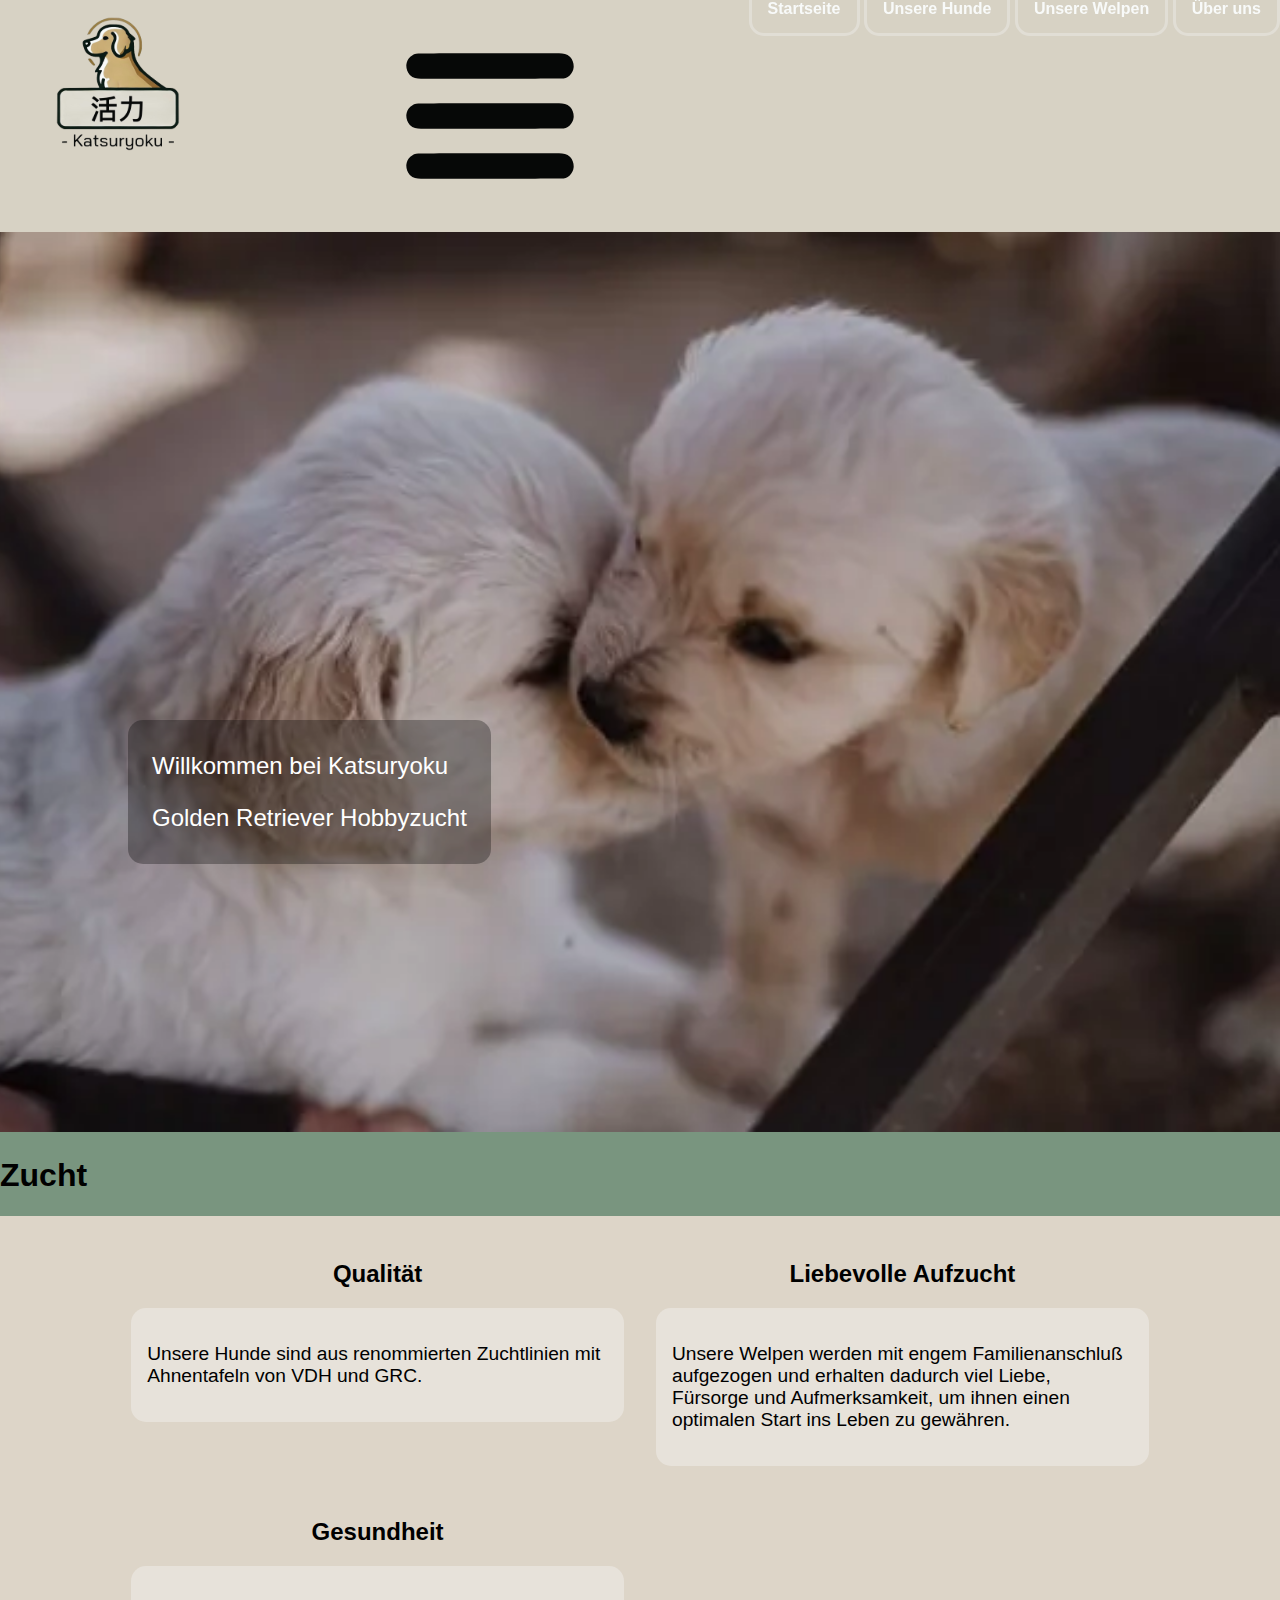
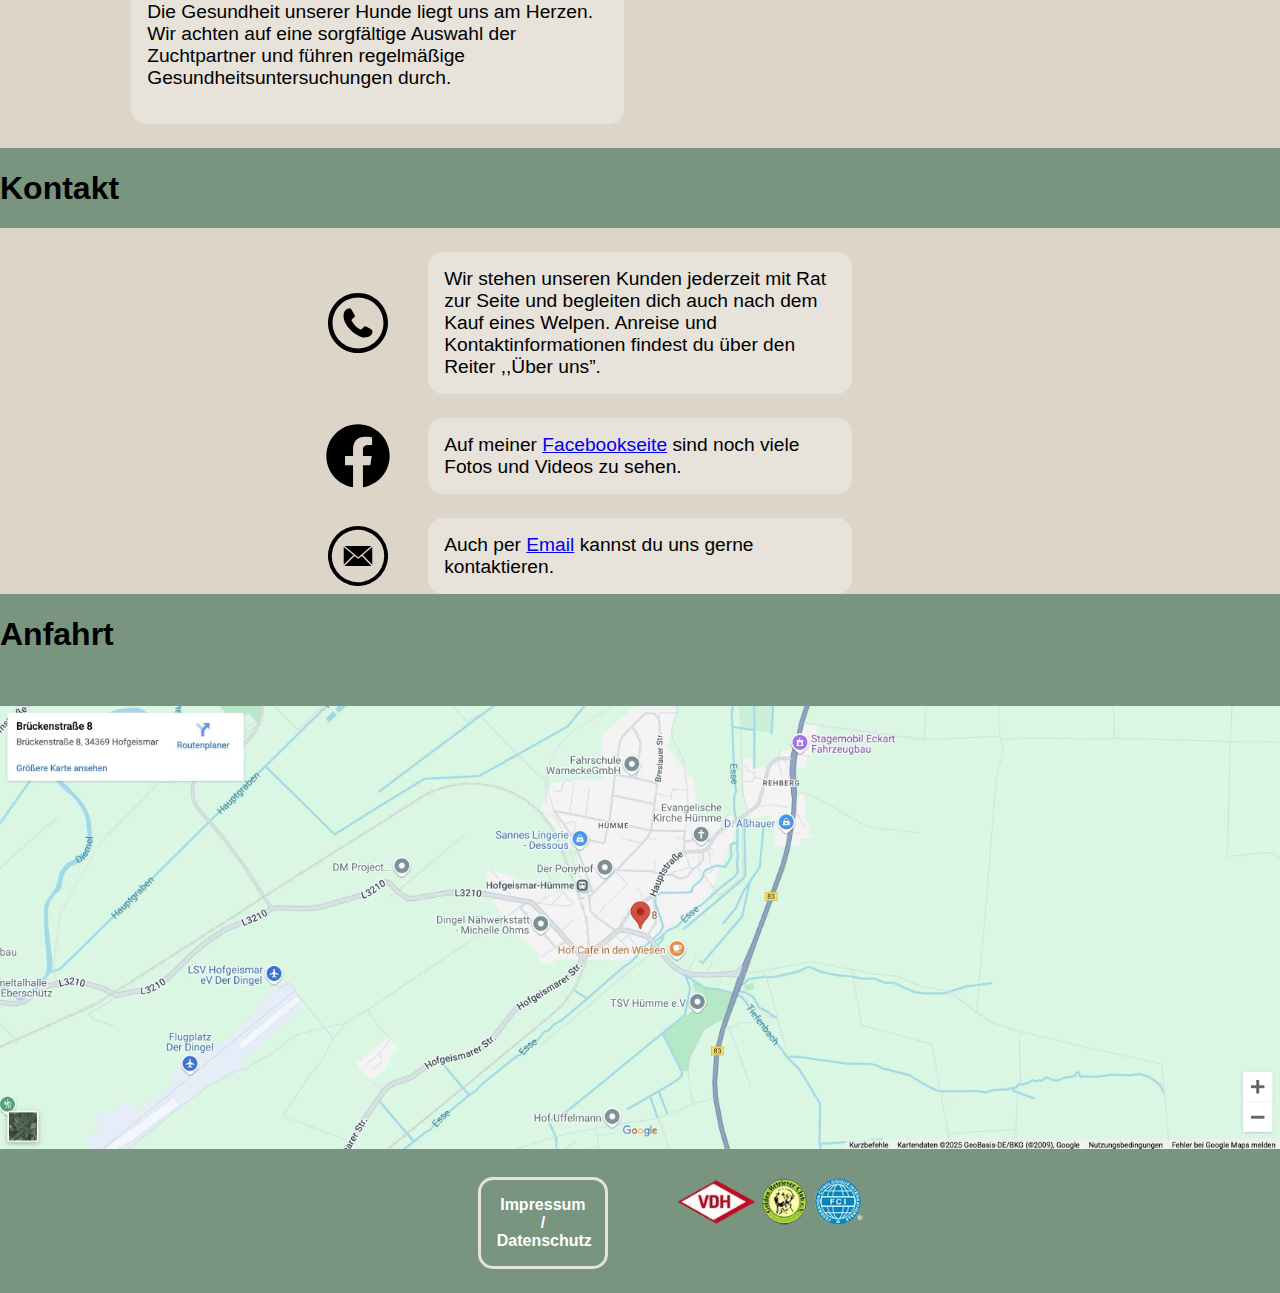
<file: index.html>
<!DOCTYPE html>
<html lang="en">
<head>
  <meta charset="UTF-8">
  <meta name="viewport" content="width=device-width, initial-scale=1.0">
  <meta name="description" content="Golden Retriever Breed named Katsuryoku in germany Hesse">
  <link rel="preload" as="image" href="/assets/icons/logo.svg" type="image/svg+xml">
  <link rel="preload" as="image" href="/assets/welps/b_wurf_1.webp" type="image/webp">
  <link rel="stylesheet" href="styles.css">
  <link rel="icon" href="assets/icons/favicon.ico" type="image/png">
  <script src="index.js" defer></script>
  <title>Katsuryoku</title>
</head>

<body>
  <div id="header">
    <a href="/"><img src="/assets/icons/logo.svg" alt="Logo"></a>

    <img src="/assets/icons/burger-bar.svg" id="menu" alt="Menu Icon">

    <div id="nav">
      <a class="ghost-button --selected" href="/">Startseite</a> 
      <a class="ghost-button" href="/dogs.html">Unsere Hunde</a>  
      <a class="ghost-button" href="/welps.html">Unsere Welpen</a>  
      <a class="ghost-button" href="/info.html">Über uns</a>  
    </div>
  </div>

  <img class="hero" src="/assets/welps/b_wurf_1.webp" width="100vw" alt="Golden Retriever Welps">
  <div id="welcome">
    <p>Willkommen bei Katsuryoku</p>
    <p>Golden Retriever Hobbyzucht</p>
  </div>

  <h1>Zucht</h1>
  <section class="container">
    <div class="argument badge">
      <h2>Qualität</h2>
      <div class="text-box badge">
        <p>Unsere Hunde sind aus renommierten Zuchtlinien mit Ahnentafeln von VDH und GRC.</p>
      </div>
    </div>

    <div class="argument">
      <h2>Liebevolle Aufzucht</h2>
      <div class="text-box love">
        <p>Unsere Welpen werden mit engem Familienanschluß aufgezogen und erhalten dadurch viel Liebe, Fürsorge und Aufmerksamkeit, um ihnen einen optimalen Start ins Leben zu gewähren.</p>
      </div>
    </div>

    <div class="argument">
      <h2>Gesundheit</h2>
      <div class="text-box health">
        <p>Die Gesundheit unserer Hunde liegt uns am Herzen. Wir achten auf eine sorgfältige Auswahl der Zuchtpartner und führen regelmäßige Gesundheitsuntersuchungen durch.</p>
      </div>
    </div>

  </section>

  <h1>Kontakt<span id="jump"></span></h1>
  <section id="contact">
    <div>
      <a href="tel:+491636648704">
        <img src="/assets/icons/phone_circle.svg" height="60" alt="Phone Icon">
      </a>
      <p class="text-box">Wir stehen unseren Kunden jederzeit mit Rat zur Seite und begleiten dich auch nach dem Kauf eines Welpen. Anreise und Kontaktinformationen findest du über den Reiter ,,Über uns”.</p>
    </div>

    <div>
      <a href="https://www.facebook.com/mechthild.hopp">
        <img src="/assets/icons/fb.svg" href="https://www.facebook.com/mechthild.hopp" height="76" alt="Facebook Icon">
      </a>
      <p class="text-box">Auf meiner <a href="https://www.facebook.com/mechthild.hopp">Facebookseite</a> sind noch viele Fotos und Videos zu sehen.</p>
    </div>

    <div>
      <a href="mailto:josy-2016@web.de">
        <img src="/assets/icons/email.svg" href="mailto:josy-2016@web.de" height="60" alt="Email Icon">
      </a>
      <p class="text-box">Auch per <a href="mailto:josy-2016@web.de">Email</a> kannst du uns gerne kontaktieren.</p>
    </div>
  </section>

  <h1>Anfahrt</h1>
  <div>
    <!-- preview for iFrame / google.maps API Key required -->
    <a href="https://www.google.de/maps/place/Br%C3%BCckenstra%C3%9Fe+8,+34369+Hofgeismar/@51.5416647,9.4032434,665m/data=!3m2!1e3!4b1!4m6!3m5!1s0x47bb18df70e3c4b3:0xe551e91f6979d74f!8m2!3d51.5416647!4d9.4058183!16s%2Fg%2F11c244zfpy?entry=ttu&g_ep=EgoyMDI1MDExNS4wIKXMDSoASAFQAw%3D%3D" target="_blank">
      <img id="map" src="/assets/map.webp" width="100vw" alt="Google Map" loading="lazy">
    </a>
  </div>

  <footer>
    <div>
      <span></span>
      <a class="ghost-button" onclick="openModal(event)" for="modal">Impressum / Datenschutz</a>
      <img src="/assets/icons/verein.webp" height="50" alt="Club Logo">
    </div>
  </footer>

  
  <dialog id="modal">
    <h2>Impressum!</h2>
    <p>
      Mechthild Hopp
      <br>
      Brückenstrasse 8
      <br>
      34369 Hofgeismar
      <br><br>
       
      
      <h3>Kontaktinformationen</h3>
      <br>
      Email: josy-2016@web.de
      <br>
      Telefon: 0163 6648704
      <br><br>
       
      
      <h3>Haftung für Inhalte</h3>
      <br>
      Die Inhalte unserer Seiten wurden mit größter Sorgfalt erstellt. Für die Richtigkeit, Vollständigkeit und Aktualität der Inhalte können wir jedoch keine Gewähr übernehmen. Als Diensteanbieter sind wir gemäß § 7 Abs.1 TMG für eigene Inhalte auf diesen Seiten nach den allgemeinen Gesetzen verantwortlich. Nach §§ 8 bis 10 TMG sind wir als Diensteanbieter jedoch nicht verpflichtet, übermittelte oder gespeicherte fremde Informationen zu überwachen oder nach Umständen zu forschen, die auf eine rechtswidrige Tätigkeit hinweisen. Verpflichtungen zur Entfernung oder Sperrung der Nutzung von Informationen nach den allgemeinen Gesetzen bleiben hiervon unberührt. Eine diesbezügliche Haftung ist jedoch erst ab dem Zeitpunkt der Kenntnis einer konkreten Rechtsverletzung möglich. Bei Bekanntwerden von entsprechenden Rechtsverletzungen werden wir diese Inhalte umgehend entfernen.
      <br><br>
       
      
      <h3>Haftung für Links</h3>
      <br>
      Unser Angebot enthält Links zu externen Webseiten Dritter, auf deren Inhalte wir keinen Einfluss haben. Deshalb können wir für diese fremden Inhalte auch keine Gewähr übernehmen. Für die Inhalte der verlinkten Seiten ist stets der jeweilige Anbieter oder Betreiber der Seiten verantwortlich. Die verlinkten Seiten wurden zum Zeitpunkt der Verlinkung auf mögliche Rechtsverstöße überprüft. Rechtswidrige Inhalte waren zum Zeitpunkt der Verlinkung nicht erkennbar. Eine permanente inhaltliche Kontrolle der verlinkten Seiten ist jedoch ohne konkrete Anhaltspunkte einer Rechtsverletzung nicht zumutbar. Bei Bekanntwerden von Rechtsverletzungen werden wir derartige Links umgehend entfernen.</p>
    <form method="dialog">
      <button class="ghost-button --selected">Schließen</button>
    </form>
  </dialog>

</body>
</html>
</file>
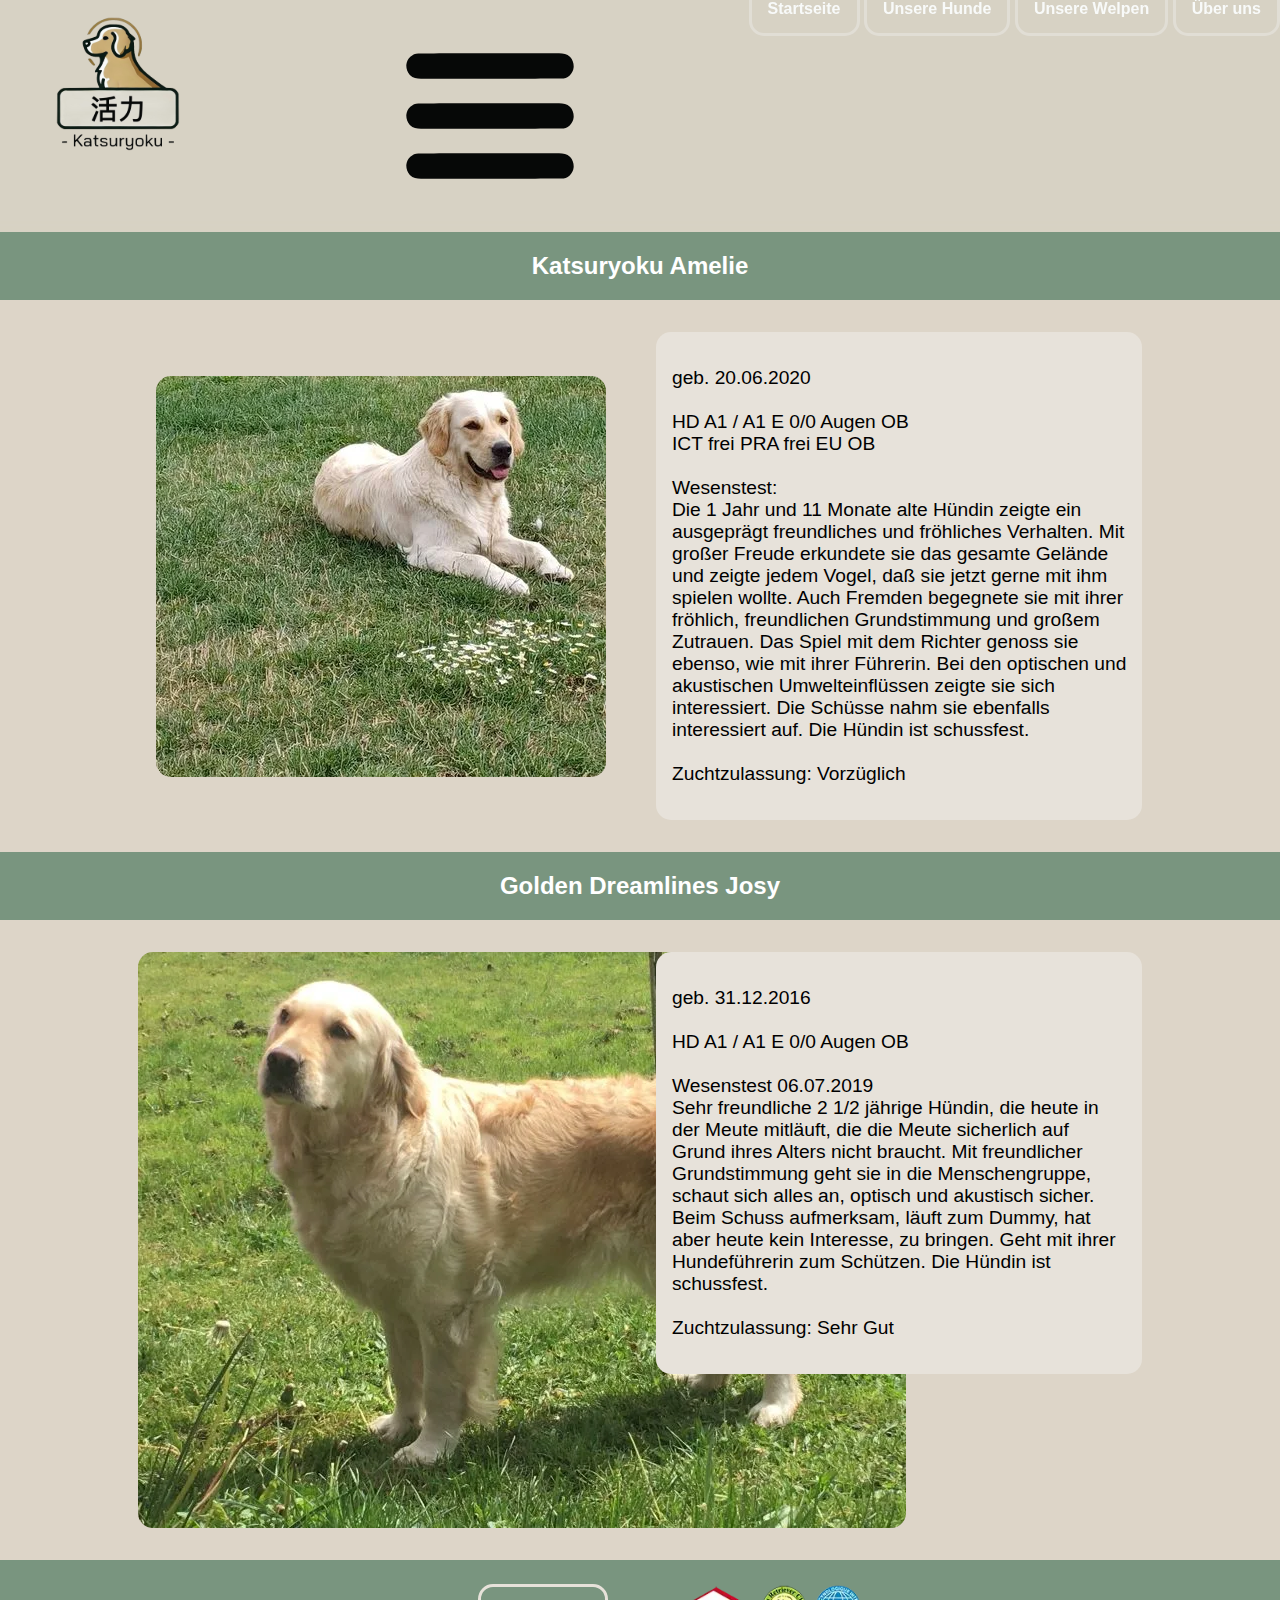
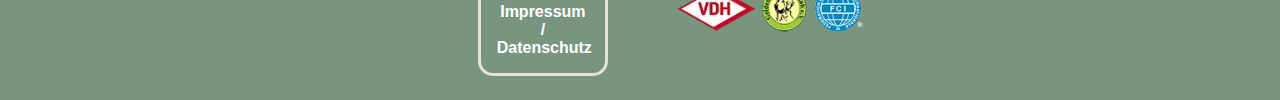
<file: dogs.html>
<!DOCTYPE html>
<html lang="en">
<head>
  <meta charset="UTF-8">
  <meta name="viewport" content="width=device-width, initial-scale=1.0">
  <link rel="stylesheet" href="styles.css">
  <link rel="icon" href="assets/icons/favicon.ico" type="image/png">
  <script src="index.js" defer></script>
  <title>Katsuryoku</title>
</head>
<body>
  <div id="header">
    <a href="/"><img src="/assets/icons/logo.svg" alt="katsuryoku logo"></a>

    <img src="/assets/icons/burger-bar.svg" id="menu" alt="Menu Icon">

    <div id="nav">
      <a class="ghost-button" href="/">Startseite</a> 
      <a class="ghost-button --selected" href="/dogs.html">Unsere Hunde</a>  
      <a class="ghost-button" href="/welps.html">Unsere Welpen</a>  
      <a class="ghost-button" href="/info.html">Über uns</a>  
    </div>
  </div>
  

  <h2>Katsuryoku Amelie</h2>
  <section class="breed container">

    <img src="/assets/dogs/amelie.webp" alt="beautiful golden retriever">
    <div class="argument">
      <div class="text-box">
        <p>
          geb. 20.06.2020
          <br><br>
          HD A1 / A1   E 0/0  Augen OB
          <br>
          ICT frei   PRA frei   EU OB
          <br><br>
          Wesenstest:
          <br>
          Die 1 Jahr und 11 Monate alte Hündin zeigte ein ausgeprägt freundliches und fröhliches Verhalten. Mit großer Freude erkundete sie das gesamte Gelände und zeigte jedem Vogel, daß sie jetzt gerne mit ihm spielen wollte. Auch Fremden begegnete sie mit ihrer fröhlich, freundlichen Grundstimmung und großem Zutrauen. Das Spiel mit dem Richter genoss sie  ebenso, wie mit ihrer Führerin. Bei den optischen und akustischen Umwelteinflüssen zeigte sie sich interessiert. Die Schüsse nahm sie ebenfalls interessiert auf. Die Hündin ist schussfest.
          <br><br>
          Zuchtzulassung: Vorzüglich
        </p>
      </div>
    </div>
  
  </section>
  
  <h2>Golden Dreamlines Josy</h2>
  <section class="breed container">

    <img src="/assets/dogs/josy.webp" alt="majestic golden retriever">
    <div class="argument">
      <div class="text-box">
        <p>
          geb. 31.12.2016
          <br><br>
          HD A1 / A1   E 0/0   Augen OB
          <br><br>
          Wesenstest 06.07.2019
          <br>
          Sehr freundliche 2 1/2 jährige Hündin, die heute in der Meute mitläuft, die die Meute sicherlich auf Grund ihres Alters nicht braucht. Mit freundlicher Grundstimmung geht sie in die Menschengruppe, schaut sich alles an, optisch und akustisch sicher. Beim Schuss aufmerksam, läuft zum Dummy, hat aber heute kein Interesse, zu bringen. Geht mit ihrer Hundeführerin zum Schützen. Die Hündin ist schussfest.
          <br><br>
          Zuchtzulassung: Sehr Gut
        </p>
      </div>
    </div>

  </section>

  <footer>
    <div>
      <span></span>
      <a class="ghost-button" onclick="openModal(event)" for="modal">Impressum / Datenschutz</a>
      <img src="/assets/icons/verein.webp" height="50">
    </div>
  </footer>

  
  <dialog id="modal">
    <h2>Impressum!</h2>
    <p>
      Mechthild Hopp
      <br>
      Brückenstrasse 8
      <br>
      34369 Hofgeismar
      <br><br>
       
      
      <h3>Kontaktinformationen</h3>
      <br>
      Email: josy-2016@web.de
      <br>
      Telefon: 0163 6648704
      <br><br>
       
      
      <h3>Haftung für Inhalte</h3>
      <br>
      Die Inhalte unserer Seiten wurden mit größter Sorgfalt erstellt. Für die Richtigkeit, Vollständigkeit und Aktualität der Inhalte können wir jedoch keine Gewähr übernehmen. Als Diensteanbieter sind wir gemäß § 7 Abs.1 TMG für eigene Inhalte auf diesen Seiten nach den allgemeinen Gesetzen verantwortlich. Nach §§ 8 bis 10 TMG sind wir als Diensteanbieter jedoch nicht verpflichtet, übermittelte oder gespeicherte fremde Informationen zu überwachen oder nach Umständen zu forschen, die auf eine rechtswidrige Tätigkeit hinweisen. Verpflichtungen zur Entfernung oder Sperrung der Nutzung von Informationen nach den allgemeinen Gesetzen bleiben hiervon unberührt. Eine diesbezügliche Haftung ist jedoch erst ab dem Zeitpunkt der Kenntnis einer konkreten Rechtsverletzung möglich. Bei Bekanntwerden von entsprechenden Rechtsverletzungen werden wir diese Inhalte umgehend entfernen.
      <br><br>
       
      
      <h3>Haftung für Links</h3>
      <br>
      Unser Angebot enthält Links zu externen Webseiten Dritter, auf deren Inhalte wir keinen Einfluss haben. Deshalb können wir für diese fremden Inhalte auch keine Gewähr übernehmen. Für die Inhalte der verlinkten Seiten ist stets der jeweilige Anbieter oder Betreiber der Seiten verantwortlich. Die verlinkten Seiten wurden zum Zeitpunkt der Verlinkung auf mögliche Rechtsverstöße überprüft. Rechtswidrige Inhalte waren zum Zeitpunkt der Verlinkung nicht erkennbar. Eine permanente inhaltliche Kontrolle der verlinkten Seiten ist jedoch ohne konkrete Anhaltspunkte einer Rechtsverletzung nicht zumutbar. Bei Bekanntwerden von Rechtsverletzungen werden wir derartige Links umgehend entfernen.</p>
    <form method="dialog">
      <button class="ghost-button --selected">Close</button>
    </form>
  </dialog>
  
</body>
</html>
</file>
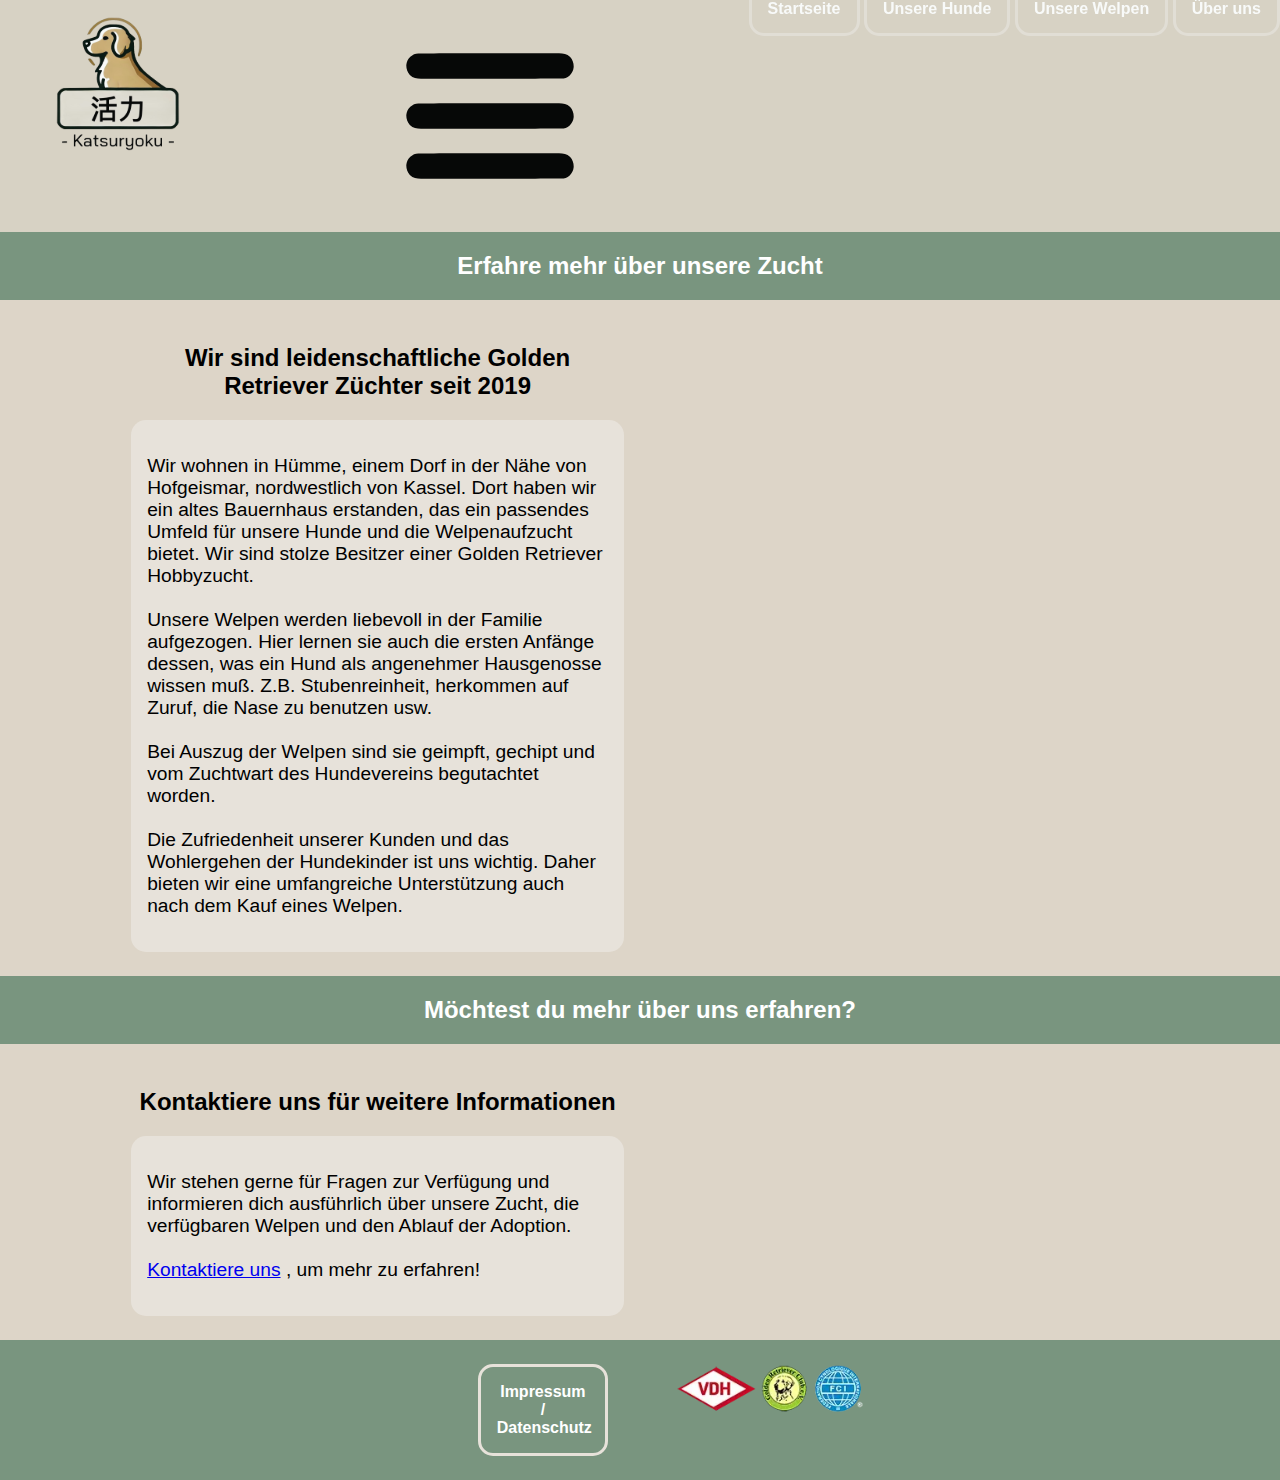
<file: info.html>
<!DOCTYPE html>
<html lang="en">
<head>
  <meta charset="UTF-8">
  <meta name="viewport" content="width=device-width, initial-scale=1.0">
  <link rel="stylesheet" href="styles.css">
  <link rel="icon" href="assets/icons/favicon.ico" type="image/png">
  <script src="index.js" defer></script>
  <title>Katsuryoku</title>
</head>
<body>
  <div id="header">
    <a href="/"><img src="/assets/icons/logo.svg" alt="Katsuryoku logo"></a>

    <img src="/assets/icons/burger-bar.svg" id="menu" alt="Menu Icon">

    <div id="nav">
      <a class="ghost-button" href="/">Startseite</a> 
      <a class="ghost-button" href="/dogs.html">Unsere Hunde</a>  
      <a class="ghost-button" href="/welps.html">Unsere Welpen</a>  
      <a class="ghost-button --selected" href="/info.html">Über uns</a>  
    </div>
  </div>

  <h2>Erfahre mehr über unsere Zucht</h2>
  <section>
    <div class="argument">
      <h2>Wir sind leidenschaftliche Golden Retriever Züchter seit 2019</h2>
      <div class="text-box">
        <p>
          Wir wohnen in Hümme, einem Dorf in der Nähe von Hofgeismar, nordwestlich von Kassel. Dort haben wir ein altes Bauernhaus erstanden, das ein passendes Umfeld für unsere Hunde und die Welpenaufzucht bietet. Wir sind stolze Besitzer einer Golden Retriever Hobbyzucht. 
          <br><br>
          Unsere Welpen werden liebevoll in der Familie aufgezogen. Hier lernen sie auch die ersten Anfänge dessen, was ein Hund als angenehmer Hausgenosse wissen muß. Z.B. Stubenreinheit, herkommen auf Zuruf, die Nase zu benutzen usw. 
          <br><br>
          Bei Auszug der Welpen sind sie geimpft, gechipt und vom Zuchtwart des Hundevereins begutachtet worden. 
          <br><br>
          Die Zufriedenheit unserer Kunden und das Wohlergehen der Hundekinder ist uns wichtig. Daher bieten wir eine umfangreiche Unterstützung auch nach dem Kauf eines Welpen.
        </p>
      </div>
    </div>
  </section>

  <h2>Möchtest du mehr über uns erfahren?</h2>
  <section>
    <div class="argument">
      <h2>Kontaktiere uns für weitere Informationen</h2>
      <div class="text-box">
        <p>
          Wir stehen gerne für Fragen zur Verfügung und informieren dich ausführlich über unsere Zucht, die verfügbaren Welpen und den Ablauf der Adoption. 
          <br><br>
          <a href="index.html#jump">Kontaktiere uns</a>
          , um mehr zu erfahren!
        </p>

      </div>

    </div>
  </section>

  <footer>
    <div>
      <span></span>
      <a class="ghost-button" onclick="openModal(event)" for="modal">Impressum / Datenschutz</a>
      <img src="/assets/icons/verein.webp" height="50" alt="Club Logo">
    </div>
  </footer>

  
  <dialog id="modal">
    <h2>Impressum!</h2>
    <p>
      Mechthild Hopp
      <br>
      Brückenstrasse 8
      <br>
      34369 Hofgeismar
      <br><br>
       
      
      <h3>Kontaktinformationen</h3>
      <br>
      Email: josy-2016@web.de
      <br>
      Telefon: 0163 6648704
      <br><br>
       
      
      <h3>Haftung für Inhalte</h3>
      <br>
      Die Inhalte unserer Seiten wurden mit größter Sorgfalt erstellt. Für die Richtigkeit, Vollständigkeit und Aktualität der Inhalte können wir jedoch keine Gewähr übernehmen. Als Diensteanbieter sind wir gemäß § 7 Abs.1 TMG für eigene Inhalte auf diesen Seiten nach den allgemeinen Gesetzen verantwortlich. Nach §§ 8 bis 10 TMG sind wir als Diensteanbieter jedoch nicht verpflichtet, übermittelte oder gespeicherte fremde Informationen zu überwachen oder nach Umständen zu forschen, die auf eine rechtswidrige Tätigkeit hinweisen. Verpflichtungen zur Entfernung oder Sperrung der Nutzung von Informationen nach den allgemeinen Gesetzen bleiben hiervon unberührt. Eine diesbezügliche Haftung ist jedoch erst ab dem Zeitpunkt der Kenntnis einer konkreten Rechtsverletzung möglich. Bei Bekanntwerden von entsprechenden Rechtsverletzungen werden wir diese Inhalte umgehend entfernen.
      <br><br>
       
      
      <h3>Haftung für Links</h3>
      <br>
      Unser Angebot enthält Links zu externen Webseiten Dritter, auf deren Inhalte wir keinen Einfluss haben. Deshalb können wir für diese fremden Inhalte auch keine Gewähr übernehmen. Für die Inhalte der verlinkten Seiten ist stets der jeweilige Anbieter oder Betreiber der Seiten verantwortlich. Die verlinkten Seiten wurden zum Zeitpunkt der Verlinkung auf mögliche Rechtsverstöße überprüft. Rechtswidrige Inhalte waren zum Zeitpunkt der Verlinkung nicht erkennbar. Eine permanente inhaltliche Kontrolle der verlinkten Seiten ist jedoch ohne konkrete Anhaltspunkte einer Rechtsverletzung nicht zumutbar. Bei Bekanntwerden von Rechtsverletzungen werden wir derartige Links umgehend entfernen.</p>
    <form method="dialog">
      <button class="ghost-button --selected">Close</button>
    </form>
  </dialog>
  
</body>
</html>
</file>
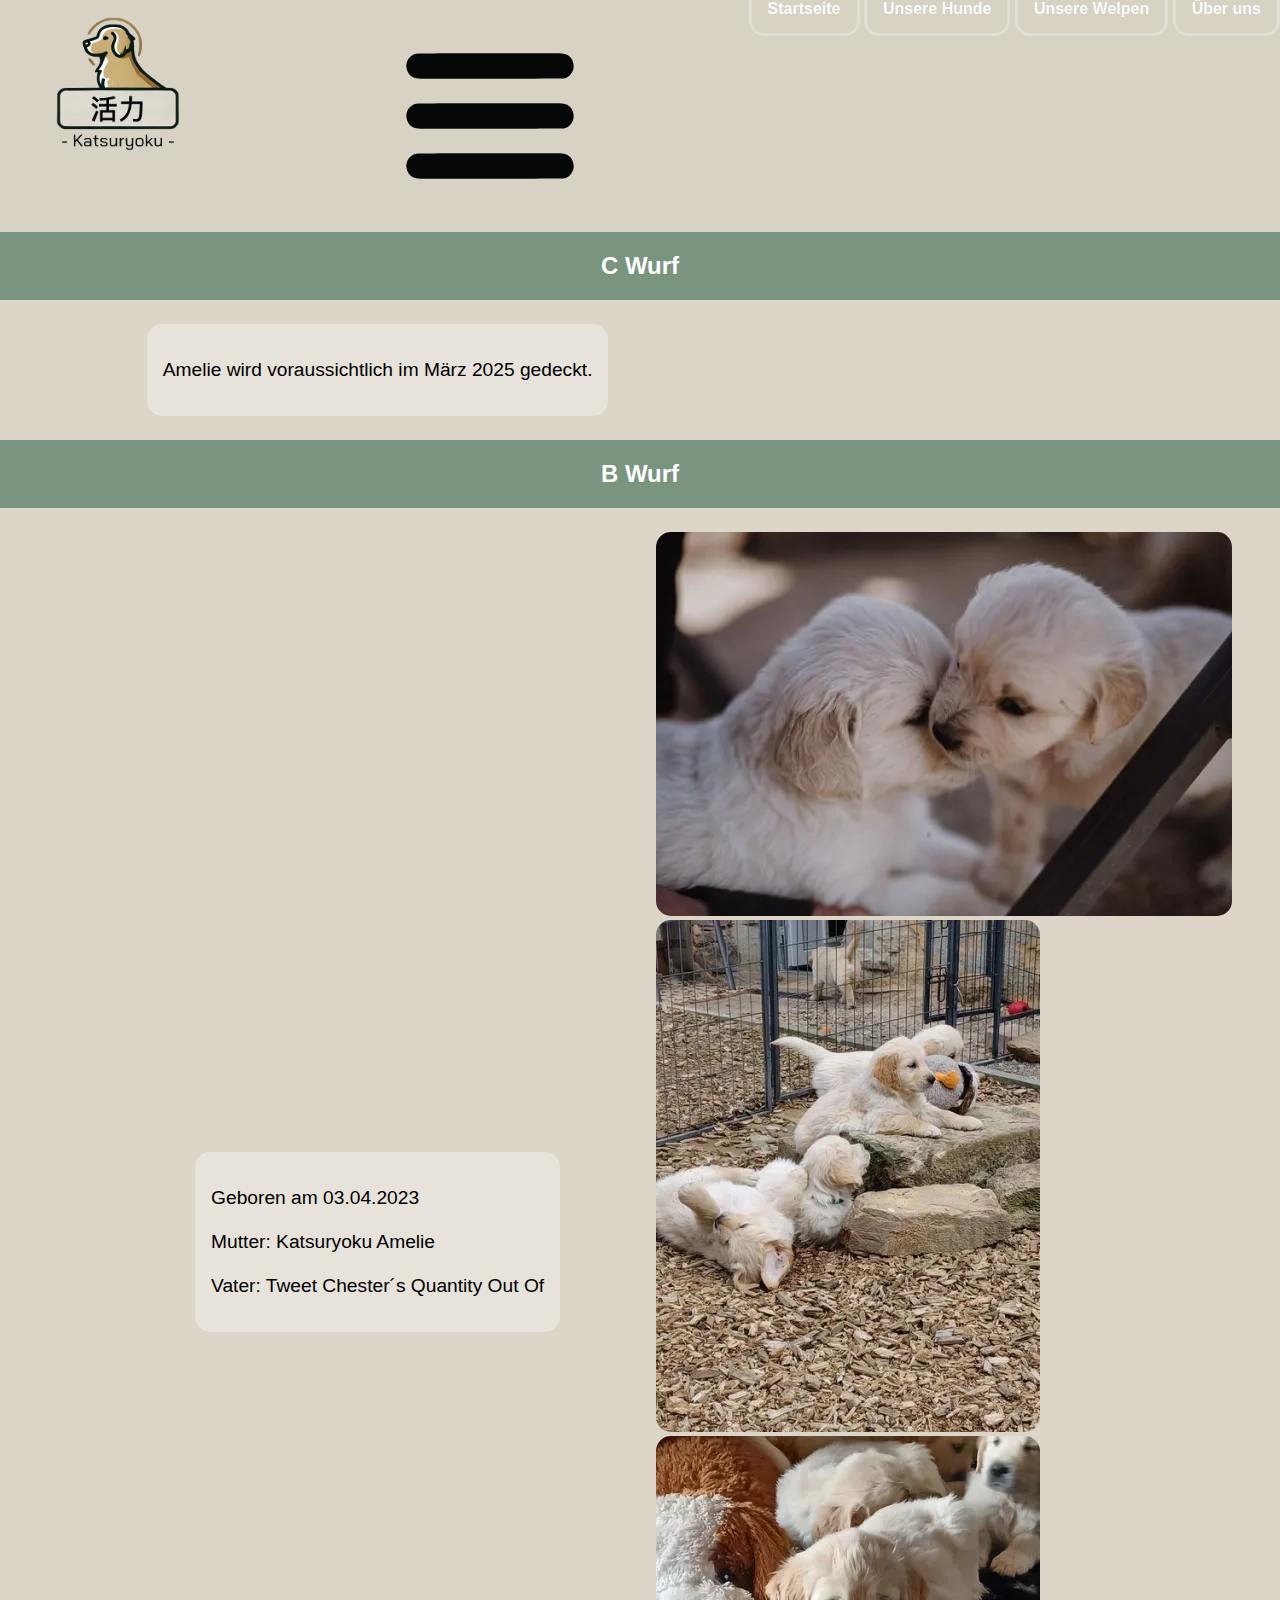
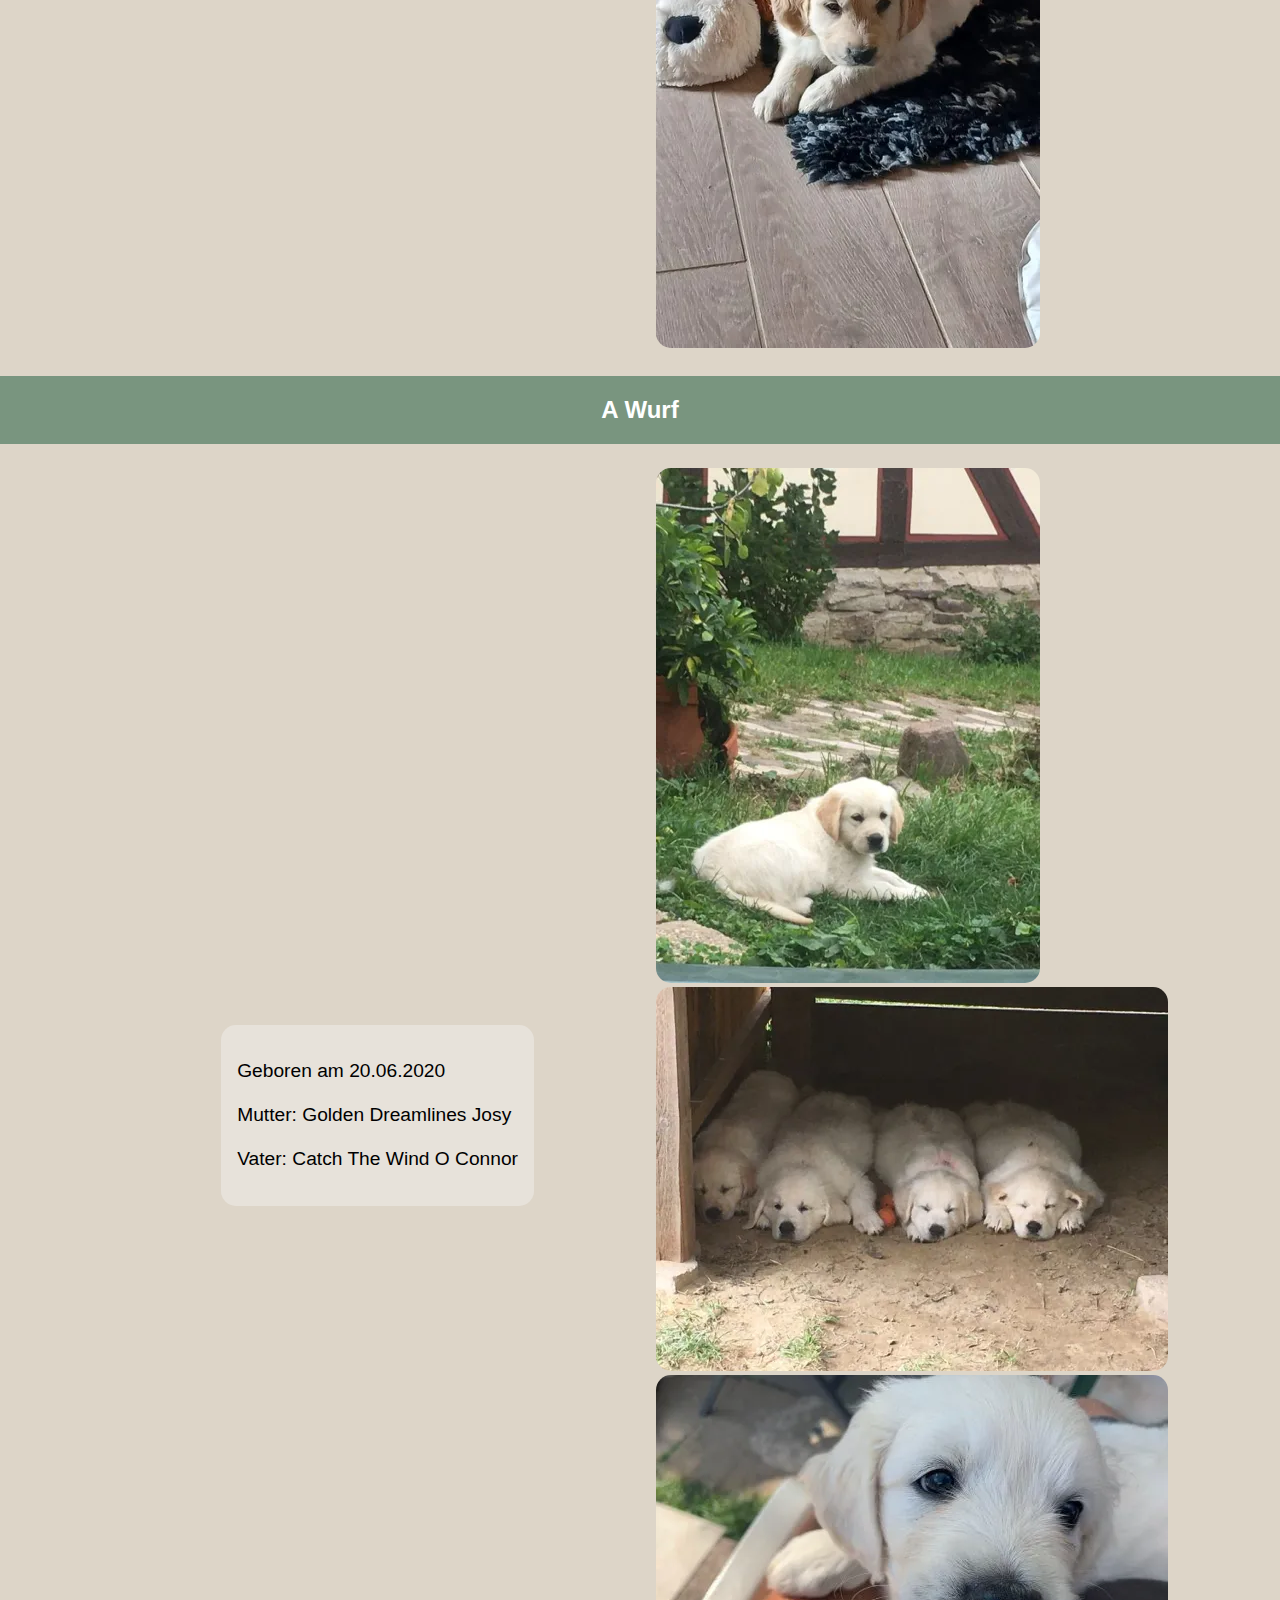
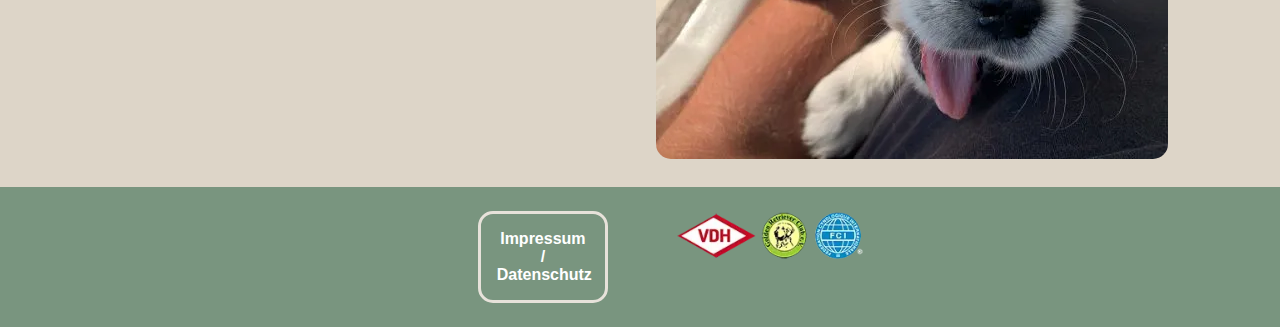
<file: welps.html>
<!DOCTYPE html>
<html lang="en">
<head>
  <meta charset="UTF-8">
  <meta name="viewport" content="width=device-width, initial-scale=1.0">
  <link rel="stylesheet" href="styles.css">
  <link rel="icon" href="assets/icons/favicon.ico" type="image/png">
  <script src="index.js" defer></script>
  <title>Katsuryoku</title>
</head>
<body>
  <div id="header">
    <a href="/"><img src="/assets/icons/logo.svg" alt="katsuryoku logo"></a>

    <img src="/assets/icons/burger-bar.svg" id="menu">

    <div id="nav">
      <a class="ghost-button" href="/">Startseite</a> 
      <a class="ghost-button" href="/dogs.html">Unsere Hunde</a>  
      <a class="ghost-button  --selected" href="/welps.html">Unsere Welpen</a>  
      <a class="ghost-button" href="/info.html">Über uns</a>  
    </div>
  </div>

  <h2>C Wurf</h2>
  <section>
    <div class="text-box --left">
      <p>Amelie wird voraussichtlich im März 2025 gedeckt. </p>
    </div>
    <!-- <img src="" alt="">
    <img src="" alt="">
    <img src="" alt=""> -->
  </section>

  <h2>B Wurf</h2>
  <section >
    <div class="text-box --left">
      <p>Geboren am 03.04.2023
        <br><br>
        Mutter: Katsuryoku Amelie    
        <br><br>
        Vater: Tweet Chester´s Quantity Out Of
      </p>
    </div>
    <div class="welps">
      <img src="assets/welps/b_wurf_1.webp" alt="cute kissing golden retriever welps">
      <img src="assets/welps/b_wurf_2.webp" alt="cute playing golden retriever welps">
      <img src="assets/welps/b_wurf_3.webp" alt="cute resting golden retriever welps">
    </div>
  </section>

  <h2>A Wurf</h2>
  <section>
    <div class="text-box --left">
      <p>Geboren am 20.06.2020 
        <br><br>
        Mutter: Golden Dreamlines Josy    
        <br><br>
        Vater: Catch The Wind O Connor
      </p>
    </div>
    <div class="welps">
      <img src="assets/welps/a_wurf_1.webp" alt="Golden retriever welp resting in a garden">
      <img src="assets/welps/a_wurf_2.webp" alt="cuddling and sleeping golden retriever welps">
      <img src="assets/welps/a_wurf_3.webp" alt="happy golden retriever welp">
    </div>
  </section>

  <footer>
    <div>
      <span></span>
      <a class="ghost-button" onclick="openModal(event)" >Impressum / Datenschutz</a>
      <img src="/assets/icons/verein.webp" height="50">
    </div>
  </footer>

  
  <dialog id="modal">
    <h2>Impressum!</h2>
    <p>
      Mechthild Hopp
      <br>
      Brückenstrasse 8
      <br>
      34369 Hofgeismar
      <br><br>
       
      
      <h3>Kontaktinformationen</h3>
      <br>
      Email: josy-2016@web.de
      <br>
      Telefon: 0163 6648704
      <br><br>
       
      
      <h3>Haftung für Inhalte</h3>
      <br>
      Die Inhalte unserer Seiten wurden mit größter Sorgfalt erstellt. Für die Richtigkeit, Vollständigkeit und Aktualität der Inhalte können wir jedoch keine Gewähr übernehmen. Als Diensteanbieter sind wir gemäß § 7 Abs.1 TMG für eigene Inhalte auf diesen Seiten nach den allgemeinen Gesetzen verantwortlich. Nach §§ 8 bis 10 TMG sind wir als Diensteanbieter jedoch nicht verpflichtet, übermittelte oder gespeicherte fremde Informationen zu überwachen oder nach Umständen zu forschen, die auf eine rechtswidrige Tätigkeit hinweisen. Verpflichtungen zur Entfernung oder Sperrung der Nutzung von Informationen nach den allgemeinen Gesetzen bleiben hiervon unberührt. Eine diesbezügliche Haftung ist jedoch erst ab dem Zeitpunkt der Kenntnis einer konkreten Rechtsverletzung möglich. Bei Bekanntwerden von entsprechenden Rechtsverletzungen werden wir diese Inhalte umgehend entfernen.
      <br><br>
       
      
      <h3>Haftung für Links</h3>
      <br>
      Unser Angebot enthält Links zu externen Webseiten Dritter, auf deren Inhalte wir keinen Einfluss haben. Deshalb können wir für diese fremden Inhalte auch keine Gewähr übernehmen. Für die Inhalte der verlinkten Seiten ist stets der jeweilige Anbieter oder Betreiber der Seiten verantwortlich. Die verlinkten Seiten wurden zum Zeitpunkt der Verlinkung auf mögliche Rechtsverstöße überprüft. Rechtswidrige Inhalte waren zum Zeitpunkt der Verlinkung nicht erkennbar. Eine permanente inhaltliche Kontrolle der verlinkten Seiten ist jedoch ohne konkrete Anhaltspunkte einer Rechtsverletzung nicht zumutbar. Bei Bekanntwerden von Rechtsverletzungen werden wir derartige Links umgehend entfernen.</p>
    <form method="dialog">
      <button class="ghost-button --selected">Close</button>
    </form>
  </dialog>
  
</body>
</html>
</file>
<file: styles.css>
:root {
  --section-color   : #DDD5C8;
  --background-color: #79957F;
  --block-color     : #E7E2DA;
}

body {
  margin: 0;
  font-family: Bai Jamjuree, sans-serif;
  background-color: var(--background-color);
  
}

#header {
  background-color: var(--section-color);
  top: 0;
  position: sticky;
  display: flex;
  justify-content: space-between;
  backdrop-filter: blur(5px);
  opacity: .95;
  z-index: 3;

  img {
    width: 200px;
    margin: 1rem;
  }
}

.ghost-button {
  color: white;
  text-decoration: none;
  padding: 1rem;
  border-radius: 15px;
  background-color: rgba(0, 0, 0, 0);
  border: solid 3px var(--block-color);
  font-weight: bold;
}

.breadcrumbs {
  padding-right: 2rem;
  list-style-type: none;
  display: inline-grid;
  grid-template-columns: auto auto auto auto;
  justify-items: center;
  align-items: center;
  grid-gap: 1rem;  

  a{
    border: solid 3px var(--background-color);
    color: black;
    width: 7rem;
    text-align: center;

    &.--selected {
      background-color: var(--background-color);
      color: white;
    }
  }
}

.hero {
  width: 100vw;
  height: 100vh;
  object-fit: cover;
  object-position: 100% 0%;
}

section {
  background-color: var(--section-color);
  display: grid;
  grid-template-columns: 40% 40%;
  grid-gap: 2rem;
  justify-content: center;
  align-items: center;
  padding: 1.5rem;

  img {
    margin: auto;
    border-radius: 15px;
  }
}


#welcome{
  position: absolute;
  top: 80vh;
  left: 10vw;
  font-size: 1.5em;
  color: white;
  border-radius: 15px;
  padding: 0.5rem;
  background-color: rgba(0, 0, 0, 0.3);

  p {
    padding: 0 1rem;
  }
}

h2 {
  justify-self: center;
  color: white;
}

.argument {
  margin-bottom: auto;

  h2 {
    color: black;
    text-align: center;
  }
}

.text-box{
  background-color: var(--block-color);
  padding: 1rem;
  border-radius: 15px;
  max-width: 600px;
  margin: auto;
  font-size: 1.2rem;
}

.breed {
  padding: 2rem;
}


#contact {
  display: grid;
  grid-gap: 1.5rem;
  grid-template-columns: auto;
  padding: 1.5rem 0 0 0;

  div {
    display: grid;
    grid-auto-flow: column;
    grid-template-columns: 20% 60%;

    p {
      margin: auto 0;
    } 

    a {
      margin: auto;
    }
  }
}

#map {
  margin-top: 2rem;
  width: 100vw;
}

#contact a img {
    display: block;
    margin: 0 auto;
}

iframe {
  width: 100vw;
}

footer {
  display: flex;
  justify-content: center;

  div {
    display: inline-grid;
    grid-auto-flow: column;
    grid-template-columns: auto 25% 25% 25%;
    grid-gap: 1rem;
    padding: 1.5rem;

    a {
      text-align: center;
      height: fit-content;
    }
  }

  img {
    margin: 0 auto auto auto;
    padding-left: 3rem;
  }

}
</file>
